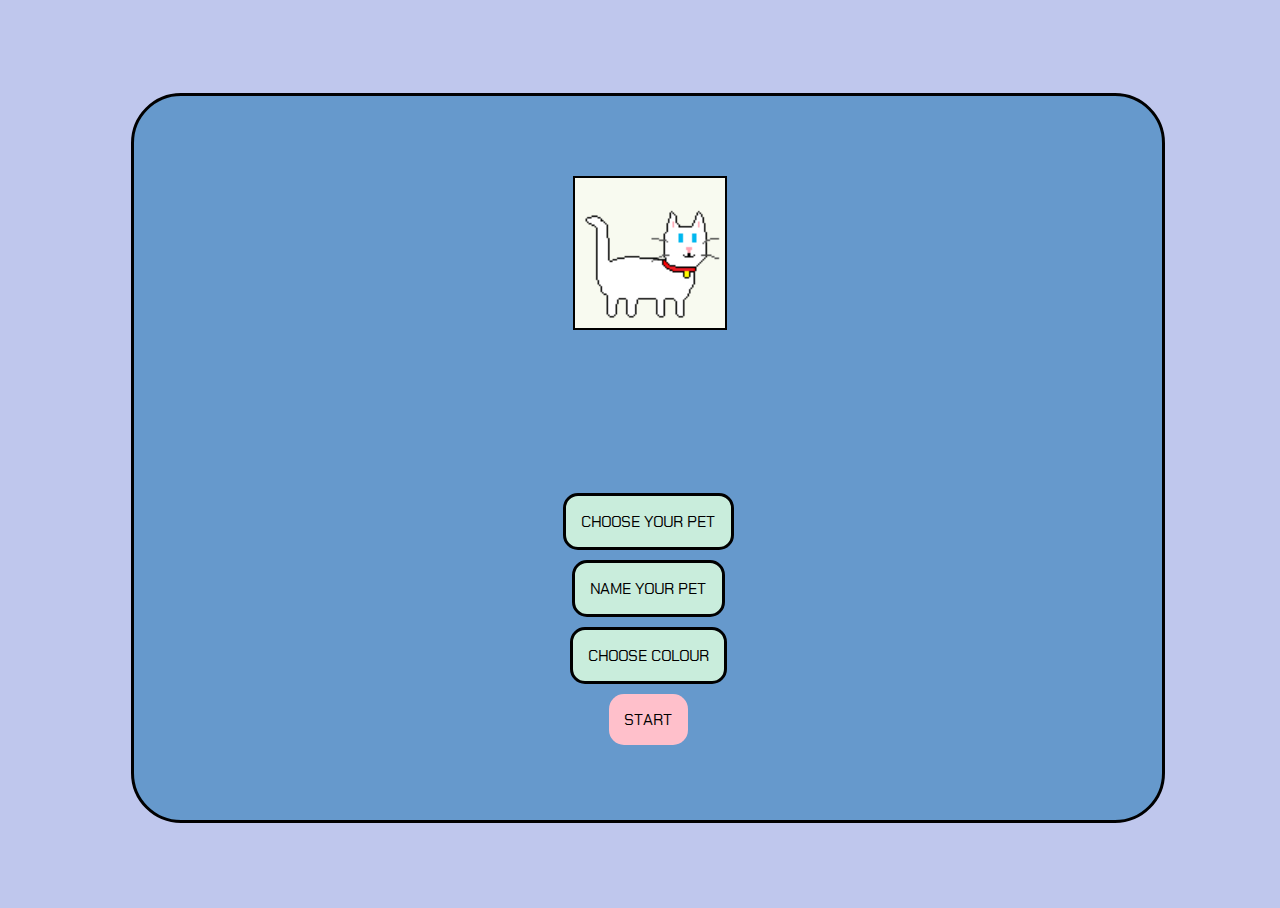
<file: index.html>
<!DOCTYPE html>
<html lang="en">
  <head>
    <meta charset="UTF-8" />
    <meta name="viewport" content="width=device-width, initial-scale=1.0" />
    <link rel="shortcut icon" href="./images/CATLogo.png" type="image/x-icon" />
    <link rel="stylesheet" href="./CSS/index.css" />
    <script src="./JS/index.js" defer></script>
    <title>Virtual Pet</title>
  </head>
  <body>
    <main>
      <div class="customiseContainer">
        <div class="leftSideCustomise">
          <button class="customiseButton" id="customiseAnimal" onclick="showAnimalContainer()">CHOOSE YOUR PET</button>
          <div id="animalContainer">
            <button class="animalButton" onclick="changeAnimalCat()">CAT</button>
            <button class="animalButton" onclick="changeAnimalHusky()">HUSKY</button>
          </div>
          <button class="customiseButton" id="customiseName" onclick="showNameContainer()">NAME YOUR PET</button>
          <div id="nameContainer">
            <form>
              <fieldset>
                <input type="text" placeholder="Type the Pet's name!" name="inputName" maxlength="12" />
                <button>Submit</button>
              </fieldset>
            </form>
          </div>
          <button class="customiseButton" id="customiseColour" onclick="showColorContainer()">CHOOSE COLOUR</button>
          <div id="colorPicker">
            <form>
              <fieldset>
                <label for="inputColor">SELECT YOUR PET'S COLOR!</label>
                <input id="colorFormInput" type="color" name="inputColor" value="#ff0000" />
                <button id="colorFormSubmit">Submit</button>
              </fieldset>
            </form>
          </div>
          <button class="customiseButton" id="customiseFinish" onclick="startButton()">START</button>
        </div>
        <div class="rightSideCustomise">
          <h2 id="nameOfPet">NAME OF PET</h2>
          <div id="changePetColor">
            <img id="petImg" src="./images/cat/cat-happy1.png" alt="This is your pet" />
          </div>
      </div>
    </main>
  </body>
</html>
</file>
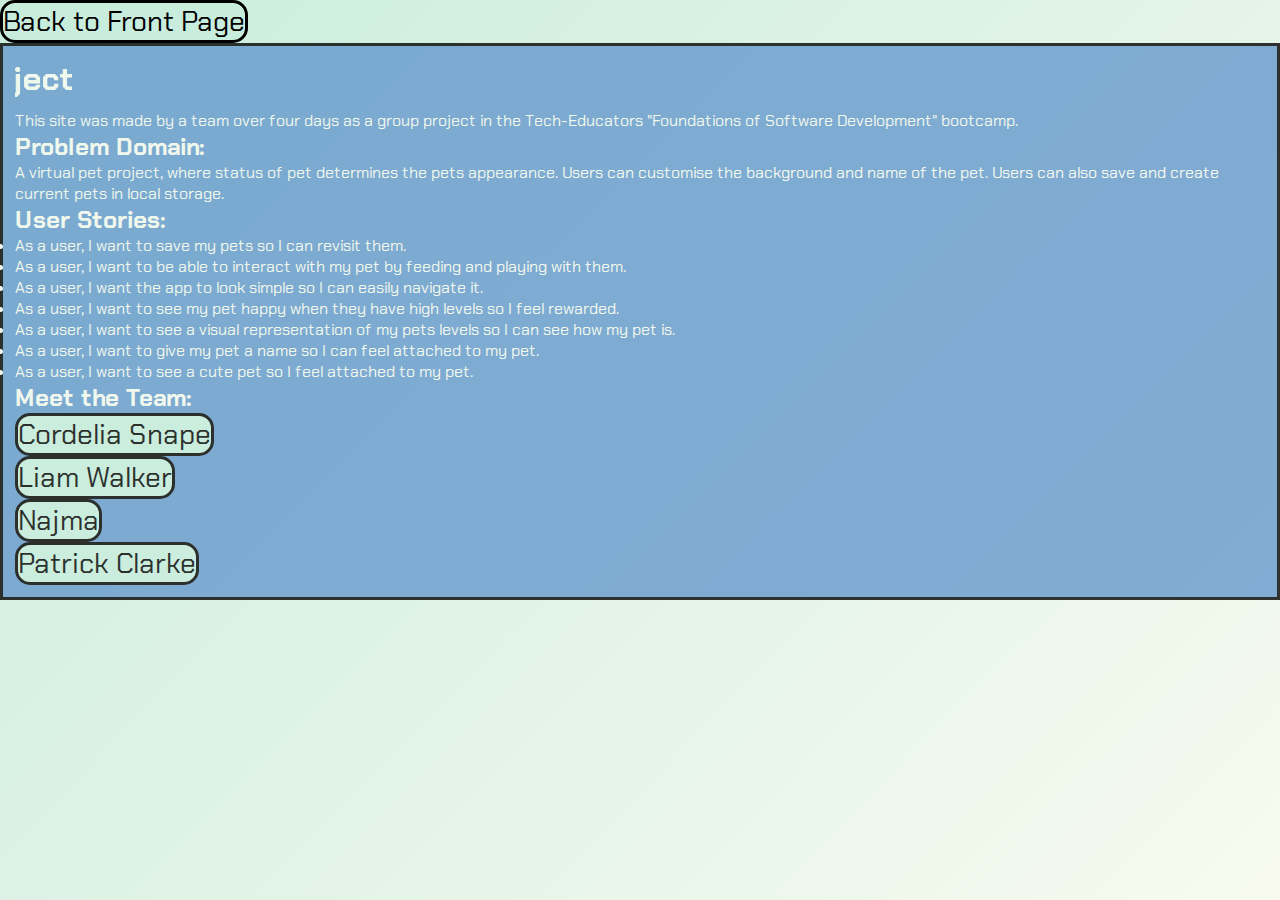
<file: about.html>
<!DOCTYPE html>
<html lang="en">
  <head>
    <meta charset="UTF-8" />
    <meta name="viewport" content="width=device-width, initial-scale=1.0" />
    <link rel="stylesheet" href="./CSS/about.css" />
    <title>virtual pet about us</title>
  </head>
  <body>
    <main>
      <p><a href="https://patrickpatch.github.io/VirtualPetProject/"><button type="button">Back to Front Page</button></a></p>
    <div class="about-section">
      <h1><strong><marquee direction="right">Virtual Pet Project</marquee></strong></h1>
      <p>
        This site was made by a team over four days as a group project in the
        Tech-Educators "Foundations of Software Development" bootcamp.
      </p>
     <h2><strong>Problem Domain:</strong></h2>
      <p>
        A virtual pet project, where status of pet
        determines the pets appearance. Users can customise the background and name of the pet. Users can also save
        and create current pets in local storage.

<h2><strong>User Stories:</strong>
</h2>
        <ul> 
<li>As a user, I want to save my pets so I can revisit them.</li>
<li>As a user, I
  want to be able to interact with my pet by feeding and playing with them.</li>
<li>As a user, I want the app to look simple so I
  can easily navigate it.</li>
<li>As a user, I want to see my pet happy when they
  have high levels so I feel rewarded.</li>
<li>As a user, I want to see a visual
  representation of my pets levels so I can see how my pet is.</li>
<li>As a user,
  I want to give my pet a name so I can feel attached to my pet.</li>
<li>As a
  user, I want to see a cute pet so I feel attached to my pet.</li>
 </ul>
      </p>
    
      <h2><strong>Meet the Team:</strong></h2>
      <p><a href="https://github.com/cordeliasnape"><button type="button">Cordelia Snape</button></a></p>
      <p><a href="https://github.com/liam02walker"><button type="button">Liam Walker</button></a></p>
      <p><a href="https://github.com/NajmaSY"><button type="button">Najma</button></a></p>
      <p><a href="https://github.com/PatrickPatch"><button type="button">Patrick Clarke</button></a></p>
     </div>
    
  </main>
  </body>
</html>
</file>
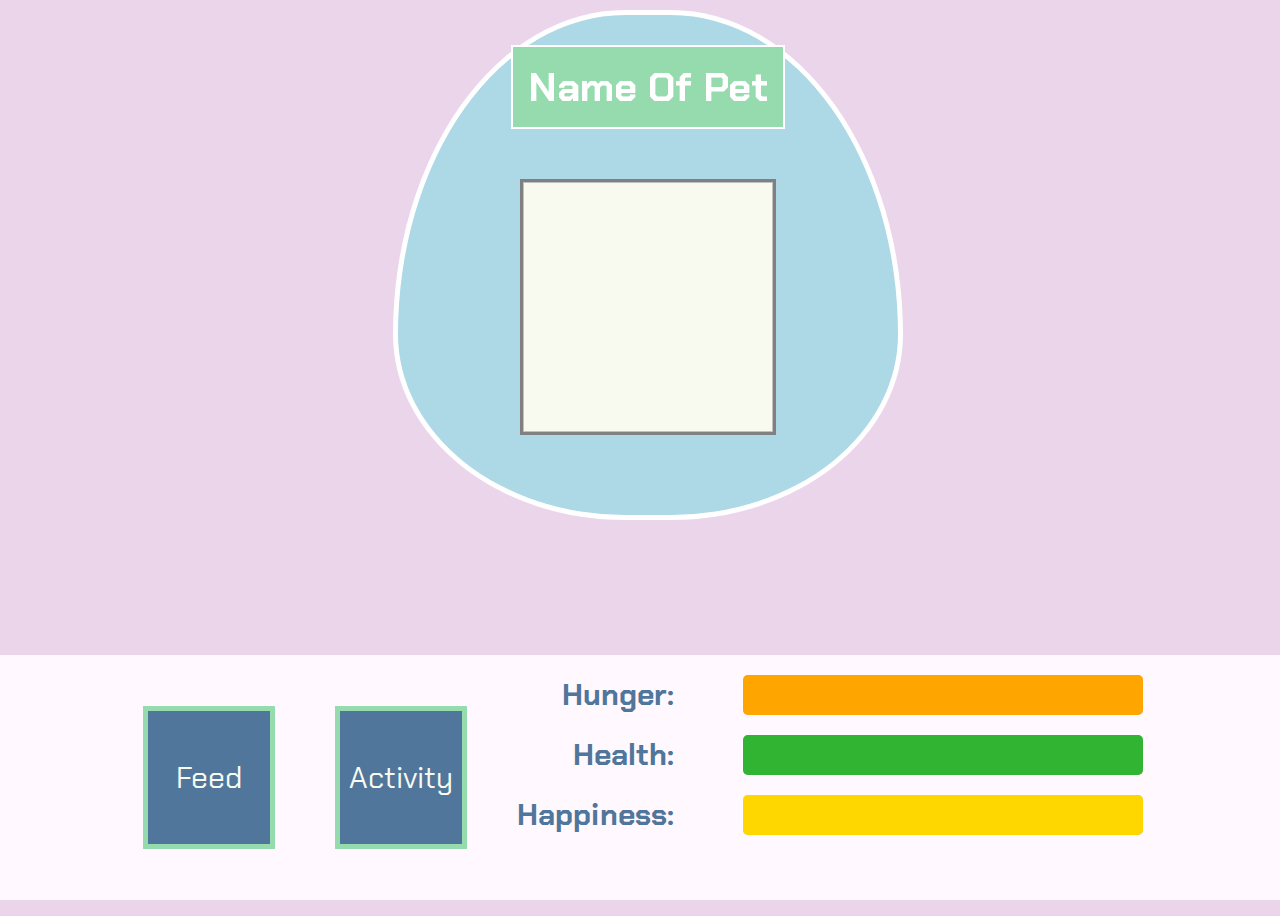
<file: game.html>
<!DOCTYPE html>
<html lang="en">
  <head>
    <meta charset="UTF-8" />
    <meta name="viewport" content="width=device-width, initial-scale=1.0" />
    <link rel="stylesheet" href="./CSS/game.css" />
    <script src="./JS/game.js" defer></script>
    <script src="./JS/functionality.js" defer></script>
    <title>Virtual Pet | Games Page</title>
  </head>
  <body>
    <header></header>
    <main id="coinID">
      <div class="container-wrapper">
        <div class="container">
          <div class="nameBox">
            <h1>Name Of Pet</h1>
          </div>
          <div id="changePetColor">
            <div id="pet-container" class="gameSpace">
              <img id="petImg" />
            </div>
          </div>
        </div>
      </div>
      <div id="gameplay-container">
        <div id="buttons">
          <button id="feedButton">Feed</button>
          <button id="activityButton">Activity</button>
        </div>
        <div id="levels">
          <div class="bar">
            <h4>Hunger:</h4>
            <div class="levels-container">
              <div id="hunger-bar"></div>
            </div>
          </div>
          <div class="bar">
            <h4>Health:</h4>
            <div class="levels-container">
              <div id="health-bar"></div>
            </div>
          </div>
          <div class="bar">
            <h4>Happiness:</h4>
            <div class="levels-container">
              <div id="happy-bar"></div>
            </div>
          </div>
        </div>
        <div id="food-buttons">
          <button class="food-button" id="feed-button">Feed Pet Food : 0</button>
          <button class="food-button" id="choco-button">Feed Chocolate : 0</button>
          <button class="food-button" id="salad-button">Feed Salad : 0</button>
        </div>
        <div id="activity-buttons">
          <button class="activity-button" id="party-button">Go to the Party : 0</button>
          <button class="activity-button" id="park-button">Go to the Park : 0</button>
          <button class="activity-button" id="gym-button">Go to the Gym : 0</button>
        </div>
      </div>

      <div id="gameOver">
        <h3>GAME OVER!</h3>
        <button onclick="restartGame()">RESTART</button>
      </div>
    </main>
  </body>
</html>
</file>
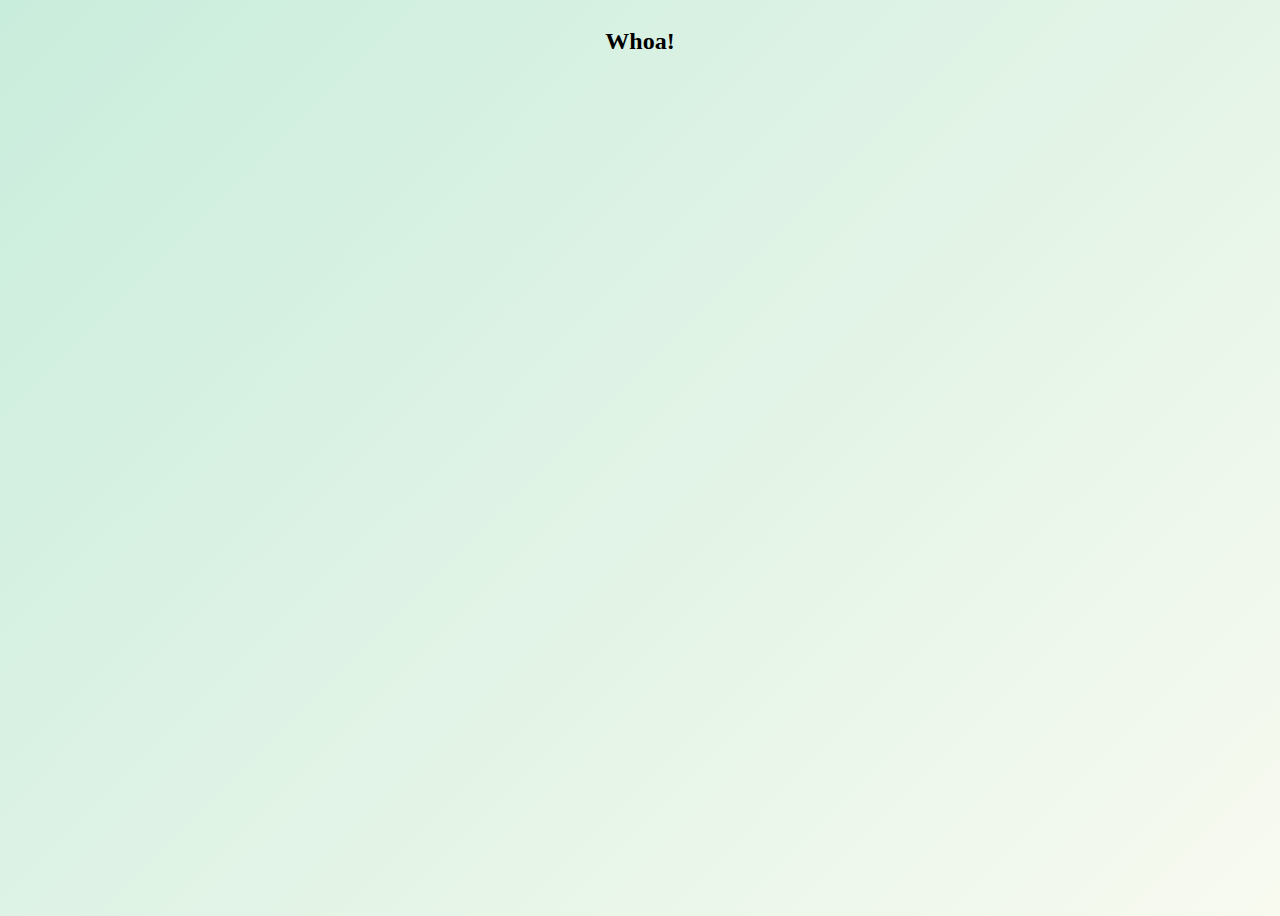
<file: test.html>
<!DOCTYPE html>
<html lang="en">
  <head>
    <meta charset="UTF-8" />
    <meta name="viewport" content="width=device-width, initial-scale=1.0" />
    <link rel="stylesheet" href="test.css" />
    <title>Document</title>
  </head>
  <body>
    <h2>Whoa!</h2>
    <!-- 
    <div class="square"></div> -->
  </body>
</html>
</file>
<file: CSS/index.css>
@import url("https://fonts.googleapis.com/css2?family=Chakra+Petch:wght@300&display=swap");

:root {
  --main-bg-colour: #bfc7ed;
  --secondary-bg-colour: #6699cc;
  --content-bg-colour: #e6c0e9;
  --main-txt-colour: #f8faf0;
  --outline-colour: #c9eddc;
}

/* DEFAULTS */

body {
  font-family: "Chakra Petch", sans-serif;
  background-color: var(--main-bg-colour);
  /* display: flex;
  flex-direction: column;
  align-items: center; */
  overflow: hidden;
}

main {
  display: flex;
  width: 100vw;
  height: 100vh;
  align-items: center;
  justify-content: center;
}

fieldset {
  border: none;
}
button {
  cursor: pointer;
}
ul {
  list-style-type: none;
}

/* Sidebar section */
.wrapper .sidebar {
  background: var(--secondary-bg-colour);
  border-right: 2px solid black;
  position: fixed;
  top: 0;
  left: 0;
  width: 225px;
  height: 100%;
  transition: all 0.5s ease;
}
#navButtons {
  display: flex;
  flex-direction: column;
  align-items: center;
  padding: 0;
}
.navButton {
  padding: 10px;
  font-family: "Chakra Petch", sans-serif;
  font-weight: bolder;
  font-size: 16px;
  background-color: var(--outline-colour);
  border-radius: 12px;
}
.navButton:hover {
  background-color: aliceblue;
  transform: scale(1.2);
  border: none;
}
.arrowB {
  font-size: 48px;
}

/* CUSTOMISE SECTION */
.customiseContainer {
  border: 3px solid black;
  border-radius: 50px;
  background-color: var(--secondary-bg-colour);

  display: flex;
  flex-direction: row;
  justify-content: space-around;

  width: 40vw;
  height: 75vh;

  overflow: none;
}
.leftSideCustomise {
  display: flex;
  flex-direction: column;
  align-items: center;
  justify-content: space-around;
}
.rightSideCustomise {
  display: flex;
  flex-direction: column;
  align-items: center;
  justify-content: center;

  text-wrap: nowrap;

  margin: 25px;
}
.rightSideCustomise img {
  width: 100%;
  height: 100%;
}
.customiseButton {
  background-color: var(--outline-colour);
  border-color: black;
  border-style: solid;
  border-width: 3px;
  border-radius: 15px;

  width: fit-content;
  align-self: center;
  padding: 15px;
  margin: 10px 50px;

  font-size: 28px;
  font-family: "Chakra Petch", sans-serif;
  text-align: center;
  text-wrap: nowrap;

  transition: transform 0.3s, background-color 0.3s;
}
.customiseButton:hover {
  background-color: var(--main-txt-colour);
}
.customiseButton:active {
  transform: scale(0.9);
}
#customiseFinish {
  background-color: pink;
  border: none;
}
#petImg {
  border: 2px solid black;
}
#changePetColor {
  background-color: rgb(255, 255, 255);
  width: 150px;
  height: 150px;
}

/* Input Buttons */
#nameContainer {
  display: none;
}
#nameContainer input {
  height: 5vh;
  text-align: center;
  border-radius: 5px;
  border: 2px solid black;
}
#nameContainer button {
  margin-left: 2px;
  background-color: black;
  color: white;
  border: 1px solid grey;
  border-radius: 5px;
  height: 5vh;
}
#colorPicker {
  display: none;
  background-color: rgba(0, 0, 0, 0.238);
  color: white;
  border-radius: 25px;
  font-family: "Chakra Petch", sans-serif;
}
#colorFormInput {
  background-color: rgba(0, 0, 0, 0);
  border: none;
}
#colorFormSubmit {
  margin-left: 2px;
  background-color: black;
  color: white;
  border: 1px solid grey;
  border-radius: 5px;
  height: 5vh;
}
#animalContainer {
  display: none;
  position: static;
  top: 0;
}
.animalButton {
  background-color: black;
  color: white;
  padding: 10px;
  border-radius: 10px;
  border: 1px solid silver;

  display: inline;

  transition: background-color 0.3s, transform 0.3s;
}
.animalButton:hover {
  background-color: rgb(59, 59, 59);
}
.animalButton:active {
  transform: scale(0.8);
}
#nameOfPet {
  font-size: 48px;
  margin: 0;
}

/* Media Query for Mobile Devices */
@media (max-width: 1300px) {
  /* Reset the header styles */
  header {
    display: flex;
    flex-direction: column;
    align-items: center;
    height: 20vh;
  }
  header h1 {
    display: none;
  }
  body {
    height: 90vh;
  }

  header img {
    width: 100px;
    height: 100px;
  }

  .leftSideHeader {
    margin: 0;
  }

  .leftSideHeader h1 {
    padding: 20px 0;
    font-size: 36px;
  }

  size and spacing */ .rightSideHeader button {
    height: 75px;
    width: 75px;
  }
  .customiseContainer {
    flex-direction: column-reverse;
    width: 80vw;
    height: 80vh;
    padding: 2px;
  }

  .rightSideCustomise {
    margin-top: 10px;
  }
  .customiseButton {
    margin: 5px 0;
    font-size: 16px;
  }

  .wrapper .sidebar {
    background: #e6c0e9;
    position: fixed;
    top: 0;
    left: 0;
    width: 50px;
    height: 100%;
    padding: 20px 0;
    transition: all 0.5s ease;
  }
  .wrapper:hover .sidebar:hover {
    width: 225px;
  }
  #navButtons {
    display: flex;
    flex-direction: column;
    position: relative;
    top: 0;
    left: 0;
    margin: 0;
    padding: 0;
  }
}
</file>
<file: CSS/about.css>
@import url("https://fonts.googleapis.com/css2?family=Chakra+Petch:wght@300&display=swap");

:root {
  --main-bg-colour: #bfc7ed;
  --secondary-bg-colour: #6699cc;
  --content-bg-colour: #e6c0e9;
  --main-txt-colour: #f8faf0;
  --outline-colour: #c9eddc;

  * {
    padding: 0;
    margin: 0;
    box-sizing: border-box;
  }
}

body {
  font-family: "Chakra Petch", sans-serif;
}

.about-section {
  border: 3px solid black;
  background-color: var(--secondary-bg-colour);
  opacity: 0.8;
  color: var(--main-txt-colour);
  padding: 12px;
}

body {
  background: linear-gradient(-45deg, #bfc7ed, #6699cc, #e6c0e9, #f8faf0, #c9eddc);
  background-size: 400% 400%;
  height: 100vh;
  display: flex;
  flex-direction: column;
  align-items: center;
  animation: background-gradient 5s infinite ease-in;
}

@keyframes background-gradient {
  0% {
    background-position: 0% 50%;
  }
  50% {
    background-position: 100% 50%;
  }
  100% {
    background-position: 0% 50%;
  }
}

button {
  background-color: var(--outline-colour);
  border-color: black;
  border-style: solid;
  border-width: 3px;
  border-radius: 15px;

  width: fit-content;
  align-self: center;
  padding: 15px;
  margin: 10px 50px;

  font-size: 28px;
  font-family: "Chakra Petch", sans-serif;
  text-align: center;
  text-wrap: nowrap;

  transition: transform 0.3s, background-color 0.3s;
}
Button:hover {
  background-color: var(--main-txt-colour);
}
Button:active {
  transform: scale(0.9);
}
</file>
<file: CSS/game.css>
/* :root {
  --main-bg-colour: #bfc7ed;
  --secondary-bg-colour: #6699cc;
  --content-bg-colour: #e6c0e9;
  --main-txt-colour: #f8faf0;
  --outline-colour: #c9eddc;
} */

/*  {
  box-sizing: border-box;
} */

/* Background: #EBD5EB
Game Background (DON'T CHANGE):#F8FAF0
Buttons: #C9EDDC
Buttons2: #E6C0E9
Header: #95DBAE 
Text1: #50769B
Text2: #2F2F2F
Text3: #FFF8FE
Borders: #6699CC */

@import url("https://fonts.googleapis.com/css2?family=Chakra+Petch:wght@300&display=swap");

body {
  font-family: "Chakra Petch", sans-serif;
  overflow: hidden;
  display: flex;
  flex-direction: column;
  justify-content: center;
  align-items: center;
  height: 100vh;
  width: 100vw;
  background: #ebd5eb;
}

header {
  display: flex;
  position: fixed;
  top: 0;
  height: 50px;
  width: 100%;
}

main {
  display: flex;
  justify-content: center;
}

.container-wrapper {
  display: flex;
  justify-content: center;
  top: 0;
  max-width: 100%;
  height: 70vh;
  /* z-index: 1; */
}

.container {
  display: flex;
  align-items: center;
  flex-direction: column;
  justify-content: flex-start;
  border: 5px solid white;
  position: fixed;
  top: 0;
  width: 500px;
  height: 500px;
  background-color: lightblue;
  border-radius: 50% 50% 50% 50% / 70% 70% 40% 40%;
  margin-top: 10px;
  /* animation: stop 2s linear infinite; */
}

/* h2,
h3 {
  text-align: center;
  color: white;
} */

.nameBox {
  display: flex;
  align-items: center;
  color: white;
  font-size: 20px;
  max-width: fit-content;
  max-height: 70px;
  background-color: #95dbae;
  border: solid 2px white;
  margin-top: 30px;
  padding: 5px 15px;
}

.gameSpace {
  display: flex;
  align-items: center;
  justify-content: center;
  width: 250px;
  height: 250px;
  background-color: #f8faf0;
  margin-top: 50px;
  border: 3px solid grey;
}

img {
  width: 250px;
  height: 250px;
}

#gameplay-container {
  display: flex;
  flex-direction: row;
  align-items: center;
  justify-content: space-evenly;
  position: fixed;
  bottom: 0;
  width: 100vw;
  height: 25vh;
  padding: 10px;
  background-color: #fff8fe;
}

#buttons {
  margin-left: 40px;
  display: flex;
  height: 90%;
  width: 30%;
}

#buttons button {
  font-family: "Chakra Petch", sans-serif;
  margin: 30px;
  width: 50%;
  font-size: 30px;
  background-color: #50769b;
  color: #f8faf0;
  border: solid 5px #95dbae;
}

#food-buttons {
  display: none;
  position: absolute;
  top: -65px;
  left: 200px;
}

.food-button {
  padding: 10px 20px;
  font-size: 18px;
  background-color: #99c24d;
  color: white;
  border: 3px solid white;
  border-radius: 5px;
  cursor: pointer;
  transition: background-color 0.3s;
  font-family: "Chakra Petch", sans-serif;
  font-weight: bolder;
  margin: 3px;
  border: 3px solid white;
  color: white;
  border: 3px solid white;
  background-color: #99c24d;
}

.food-button:hover {
  background-color: #759834;
  color: white;
}
#activity-buttons {
  display: none;
  position: absolute;
  top: -65px;
  left: 200px;
}
.activity-button {
  padding: 10px 20px;
  font-size: 18px;
  background-color: #99c24d;
  color: white;
  border: 3px solid white;
  border-radius: 5px;
  cursor: pointer;
  transition: background-color 0.3s;
  font-family: "Chakra Petch", sans-serif;
  font-weight: bolder;
  margin: 3px;
  border: 3px solid white;
  color: white;
  border: 3px solid white;
  background-color: #41bbd9;
}
.activity-button:hover {
  background-color: #228faa;
  color: white;
}

#activity-button:hover {
  background-color: rgb(40, 73, 110);
}

#all-levels {
  display: flex;
  flex-direction: row;
  justify-content: center;
  width: 70%;
  height: 25vh;
}

#levels {
  display: flex;
  flex-direction: column;
  align-items: flex-end;
  width: 50vw;
  height: 25vh;
  margin-right: 20px;
}

.bar {
  display: flex;
  width: 70vh;
  justify-content: flex-end;
}

.bar h4 {
  display: flex;
  margin: 10px;
  font-size: 30px;
  font-weight: bold;
  color: #50769b;
  width: 10vh;
  justify-content: flex-end;
}

.levels-container {
  display: flex;
  width: 400px;
  height: 40px;
  background-color: #ccc;
  border-radius: 5px;
  margin: 10px auto;
}

#hunger-bar {
  height: 100%;
  width: 100%;
  background-color: #ffa500;
  border-radius: 5px;
  transition: width 0.5s;
  max-width: 100%;
}

#health-bar {
  height: 100%;
  width: 100%;
  background-color: #31b431;
  border-radius: 5px;
  transition: width 0.5s;
  max-width: 100%;
}

#happy-bar {
  height: 100%;
  width: 100%;
  background-color: #ffd700;
  border-radius: 5px;
  transition: width 0.5s;
  max-width: 100%;
}

/* @keyframes stop {
  0% {
    transform: rotate(0deg);
    box-shadow: 2px 7px 4px rgb(198, 8, 8);
  }
  50% {
    transform: rotate(180deg);
    box-shadow: 2px 7px 4px rgb(7, 134, 113);
  }
  100% {
    transform: rotate(360deg);
    box-shadow: 2px 7px 4px rgb(129, 8, 125);
  }
} */

/* here to end is the modal function */
.modal {
  display: none;
  position: fixed;
  z-index: 1;
  padding-top: 100px;
  left: 0;
  top: 0;
  width: 100%;
  height: 100%;
  overflow: auto;
  background-color: rgb(0, 0, 0);
  background-color: rgba(0, 0, 0, 0.5);
}
.modal-header {
  padding: 2px 16px;
  background-color: #6699cc;
  color: white;
}
.modal-content {
  background-color: #6699cc;
  min-height: auto;
  min-width: auto;
  margin: auto;
  padding: 20px;
  border: 5px solid #000000;
  width: 40%;
  box-shadow: 0 4px 8px 0 rgba(0, 0, 0, 0.2), 0 6px 20px 0 rgba(0, 0, 0, 0.19);
  animation-name: animatetop;
  animation-duration: 0.3s;
}
@keyframes animatetop {
  from {
    top: -300px;
    opacity: 0;
  }
  to {
    top: 0;
    opacity: 1;
  }
}
.close {
  color: #aaaaaa;
  float: right;
  font-size: 28px;
  font-weight: bold;
}

.close:hover,
.close:focus {
  color: #000;
  text-decoration: none;
  cursor: pointer;
}

/* Gaem Over Section */
#gameOver {
  width: 100vw;
  height: 100vh;
  background-color: #000;
  position: absolute;
  top: 0;
  left: 0;
  display: none;
  align-items: center;
  justify-content: center;
  flex-direction: column;
}
#gameOver h3 {
  color: #fff;
  font-size: 64px;
}
#gameOver button {
  margin-top: 50px;
  font-size: 42px;
  border-radius: 12px;
  cursor: pointer;
}

@media (max-width: 800px) {
  #gameplay-container {
    flex-direction: column;
    height: 35vh;
  }
  #gameOver {
    width: 100vw;
    height: 100vh;
  }
}
</file>
<file: test.css>
/* @import url("https://fonts.googleapis.com/css2?family=Cutive+Mono&display=swap"); */

body {
  background: linear-gradient(
    -45deg,
    #bfc7ed,
    #6699cc,
    #e6c0e9,
    #f8faf0,
    #c9eddc
  );
  background-size: 400% 400%;
  height: 100vh;
  display: flex;
  flex-direction: column;
  align-items: center;
  animation: background-gradient 5s infinite ease-in;
}

@keyframes background-gradient {
  0% {
    background-position: 0% 50%;
  }
  50% {
    background-position: 100% 50%;
  }
  100% {
    background-position: 0% 50%;
  }
}

/* h2 {
  font-family: "Cutive Mono", monospace;
  color: white;
  animation: text 2s ease infinite alternate;
}

@keyframes text {
  0% {
    transform: rotate(180deg);
  }
  100% {
    transform: rotate(360deg);
  }
} */

/* .square {
  margin: 3rem;
  background-color: red;
  width: 400px;
  height: 400px;
  border-radius: 30%;
  animation: rotate 5s ease-in infinite;
} */

/* @keyframes rotate { */
/* where does it begin  */
/* 0%,
  100% { */
/* background: linear-gradient( */
/* -45deg,
      #bfc7ed,
      #6699cc,
      #e6c0e9,
      #f8faf0,
      #c9eddc
    ); */
/* transform: rotate(0deg);
  }
  50% { */
/* background: linear-gradient( */
/* -45deg,
      #bfc7ed,
      #6699cc,
      #e6c0e9,
      #f8faf0,
      #c9eddc
    ); */
/* transform: rotate(360deg);
  } */
/* Where does it go to  */
/* } */
</file>
